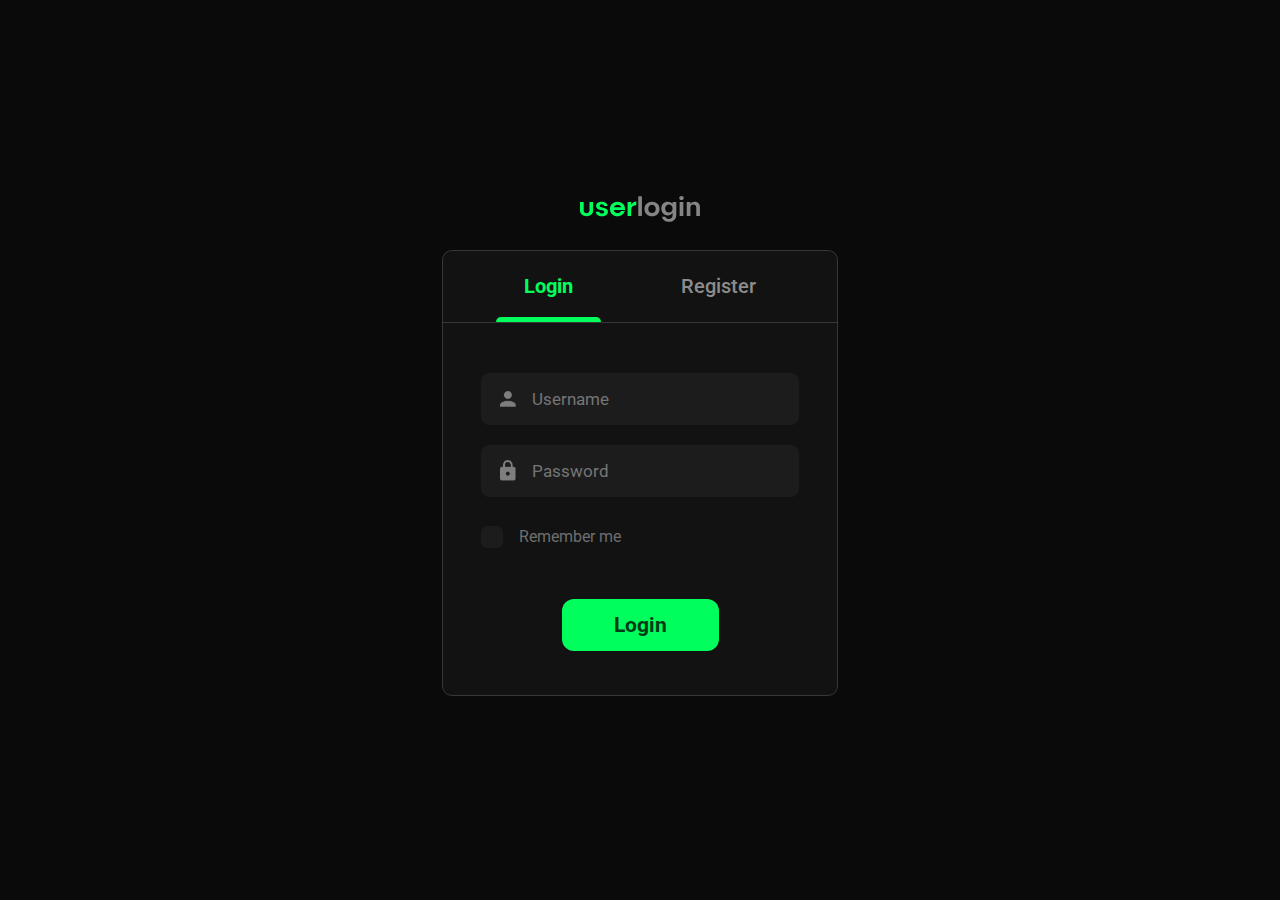
<file: loginRegister.html>
<!DOCTYPE html>
<html>
<head>
	<link href="https://fonts.googleapis.com/css?family=Roboto:400,500,700" rel="stylesheet">
	<link rel="stylesheet" type="text/css" href="css/login.css">
	<title>user login</title>
</head>
<body>
	<div class="align">
		<img class="logo" src="img/logo.svg">
		<div class="card">
			<div class="head">
				<div></div>
				<a id="login" class="selected" href="#login">Login</a>
				<a id="register" href="#register">Register</a>
				<div></div>
			</div>
			<div class="tabs">
				<form name="myform" action="#" class="myForm">
					<div class="inputs">
						<div class="input">
							<input placeholder="Username" type="text" id="username" required>
							<img src="img/user.svg">
							<p class="errUserName"></p>

						</div>
						<div class="input">
							<input placeholder="Password" type="password" id="password" required>
							<img src="img/pass.svg">
							<p class="errPass"></p>

						</div>
						<label class="checkbox">
							<input type="checkbox">
							<span>Remember me</span>
						</label>
					</div>
					<button class="btnLogin">Login</button>
				</form>
				<form>
					<div class="inputs">
						<div class="input">
							<input placeholder="Email" type="text" class="regemail">
							<img src="img/mail.svg">
							<p class="errEmail"></p>
						</div>
						<div class="input">
							<input placeholder="Username" type="text" class="regusername">
							<img src="img/user.svg">
							<p class="errUserName"></p>

						</div>
						<div class="input">
							<input placeholder="Password" type="password" class="regpassword">
							<img src="img/pass.svg">
							<p class="errPass"></p>

						</div>
					</div>
					<button class="btnRegister">Register</button>
				</form>
			</div>
		</div>
	</div>
<script src="js/jquery-3.3.1.min.js"></script>
	<script src="js/login.js"></script>
</body>
</html>
</file>
<file: css/login.css>
* {
	box-sizing: border-box;
	margin: 0;
	padding: 0;
	text-decoration: none;
	font-family: "Roboto";
	outline: none;
	border: none;
}

html, body {
	height: 100%;
	background: #0A0A0A;
}

.align {
	height: 100%;
	display: flex;
	align-items: center;
	justify-content: center;
	flex-direction: column;
	padding-bottom: 8px;
}

.logo {
	width: 120px;
}

.card {
	margin-top: 28px;
	height: 100%;
	max-height: 446px;
	width: 396px;
	background: #121212;
	border: 1px solid #373737;
	border-radius: 10px;
	overflow: hidden;
	transition: max-height 0.2s;
}

.extend {
	max-height: 480px;
}

.head {
	width: 100%;
	display: flex;
	height: 72px;
	border-bottom: 1px solid #373737;
	justify-content: space-between;
}

.head a {
	height: 100%;
	padding: 0 28px;
	display: flex;
	align-items: center;
	justify-content: center;
	color: rgb(140,140,140);
	font-size: 20px;
	font-weight: 500;
}

.head .selected {
	position: relative;
	color: #00FF5C;
	font-weight: 700;
}

.head .selected:after {
	position: absolute;
	content: "";
	bottom: 0;
	left: 0;
	height: 5px;
	width: 100%;
	background: #00FF5C;
	border-radius: 99px 99px 0 0;
}

.tabs {
	height: calc(100% - 72px);
	display: flex;
}

form {
	width: 100%;
	height: 100%;
	flex-shrink: 0;
	padding: 44px 38px;
	display: flex;
	flex-direction: column;
	justify-content: space-between;
	align-items: center;
	position: relative;
	right: 0;
	transition: right 0.2s;
}

.extend form {
	right: 100%;
}

.inputs {
	width: 100%;
	padding-top: 6px;
}

.input {
	position: relative;
	margin-bottom: 20px;
	width: 100%;
	display: flex;
	align-items: center;
}

.input input {
	width: 100%;
	font-size: 17px;
	background: #1C1C1C;
	border-radius: 8px;
	padding: 16px 18px 16px 51px;
	color: rgb(220,220,220);
}

.input img {
	width: 16px;
	position: absolute;
	left: 19px;
}

.checkbox {
	height: 40px;
	display: flex;
	align-items: center;
	position: relative;
	cursor: pointer;
}

.checkbox input {
	position: absolute;
	opacity: 0;
	height: 0;
	width: 0;
}

.checkbox span {
	display: flex;
	align-items: center;
	color: rgb(110,110,110);
	font-size: 16px;
	user-select: none;
}

.checkbox span:before {
	content: "";
	width: 22px;
	height: 22px;
	border-radius: 6px;
	margin-right: 16px;
	background-color: #1C1C1C;
}

.checkbox:hover input ~ span:before {
	background-color: rgb(50,50,50);
}

.checkbox input:checked ~ span:before {
	background-image: url(../img/checked.png);
	background-size: cover;
}

.card button {
	display: block;
	background: #00FF5C;
	padding: 14px 52px;
	border-radius: 12px;
	color: #003B15;
	font-weight: 700;
	font-size: 21px;
	cursor: pointer;
}
</file>
